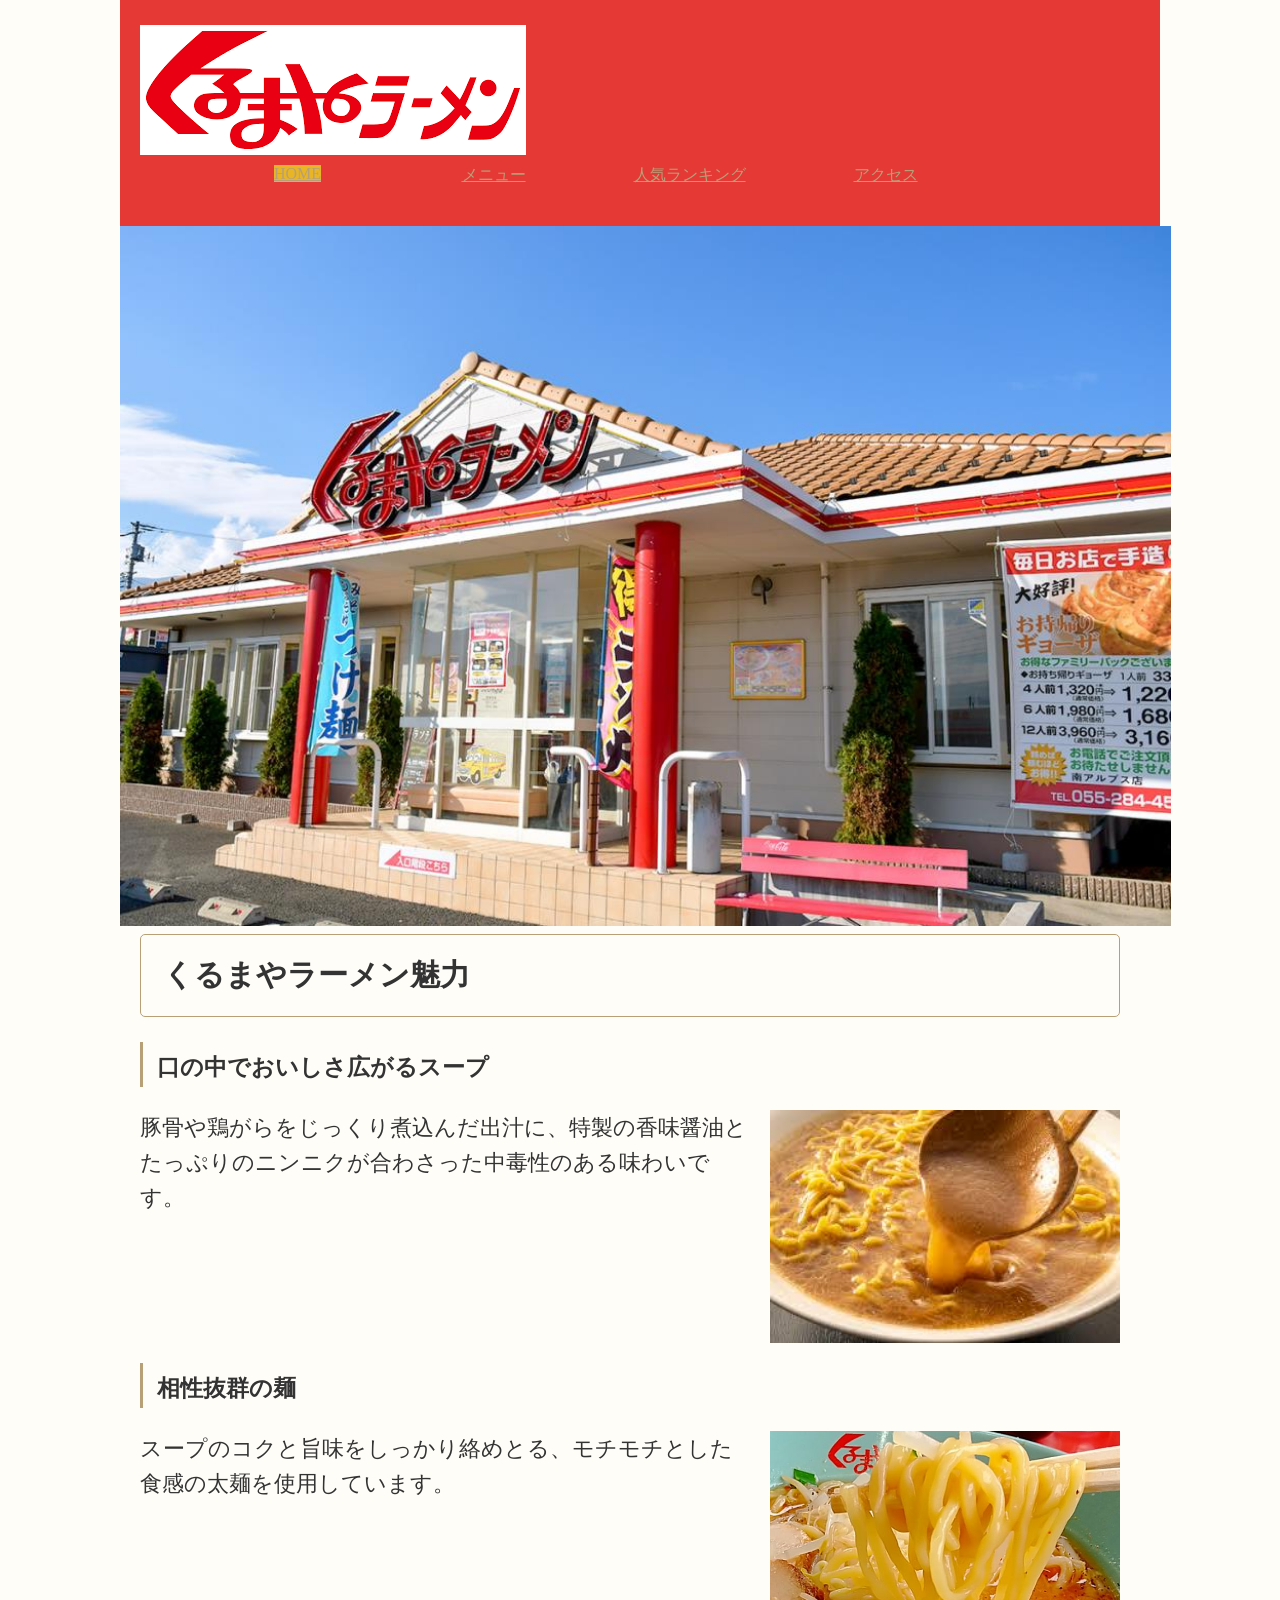
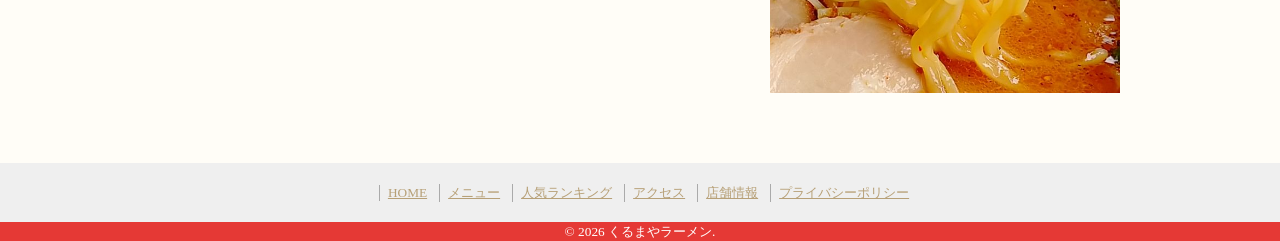
<file: index.html>
<!DOCTYPE html>
<html lang="ja">

<head>
  <meta charset="UTF-8">
  <title>くるまやラーメン</title>
  <meta name="viewport" content="width=device-width, initial-scale=1">
  <link rel="stylesheet" href="css/style.css">
</head>

<body>

  <!--ヘッダー-->
  <header>
    <h1><img src="images/e.jpg" alt="くるまやラーメン"></h1>
    <nav id="global_navi">
      <ul>
        <li class="current"><a href="index.html">HOME</a></li>
        <li><a href="course.html">メニュー</a></li>
        <li><a href="gallery.html">人気ランキング</a></li>
        <li><a href="access.html">アクセス</a></li>
        
      </ul>
    </nav>
  </header>
  

  <!--/ヘッダー-->

  <!--メインビジュアル画像-->
  <div id="main_visual">
    <p><img src="images/gourmet-kurumayaramen_minamiarupusugardenten5.jpg"alt="あなただけのアレンジメント" style="height:700px;"></p>
  </div>
  <!--/メインビジュアル画像-->

  <!--wrapper-->
  <div id="wrapper">
    <!--メイン-->
    <div id="main">
      <section id="point">
        <h2>くるまやラーメン魅力</h2>
        <section>
          <h3>口の中でおいしさ広がるスープ</h3>
          <figure>
            <img src="images/b.jpg" alt="こだわり" width="300">
            
          </figure>
          <p>豚骨や鶏がらをじっくり煮込んだ出汁に、特製の香味醤油とたっぷりのニンニクが合わさった中毒性のある味わいです。</p>
        </section>
        <div style="clear: both;"></div>
        <section>
          <h3>相性抜群の麺</h3>
          <figure>
            <img src="images/3ecac_0005165238_1.jpg" alt="こだわり2" width="300">
            
          </figure>
          <p>スープのコクと旨味をしっかり絡めとる、モチモチとした食感の太麺を使用しています。 </p>
        </section>
      </section>
      
    </div>
    <!--/メイン-->

    <!--サイド-->
   
    <!--/サイド-->
  </div>
  <!--/wrapper-->

  <!--フッター-->
  <footer>
    <div id="footer_nav">
      <ul>
        <li><a href="index.html">HOME</a></li>
        <li><a href="course.html">メニュー</a></li>
        <li><a href="gallery.html">人気ランキング</a></li>
        <li><a href="access.html">アクセス</a></li>
        <li><a href="contact.html">店舗情報</a></li>
        <li><a href="policy.html">プライバシーポリシー</a></li>
      </ul>
    </div>
    <small>&copy; 2026 くるまやラーメン.</small>
  </footer>
  <!--/フッター-->

</body>

</html>
</file>
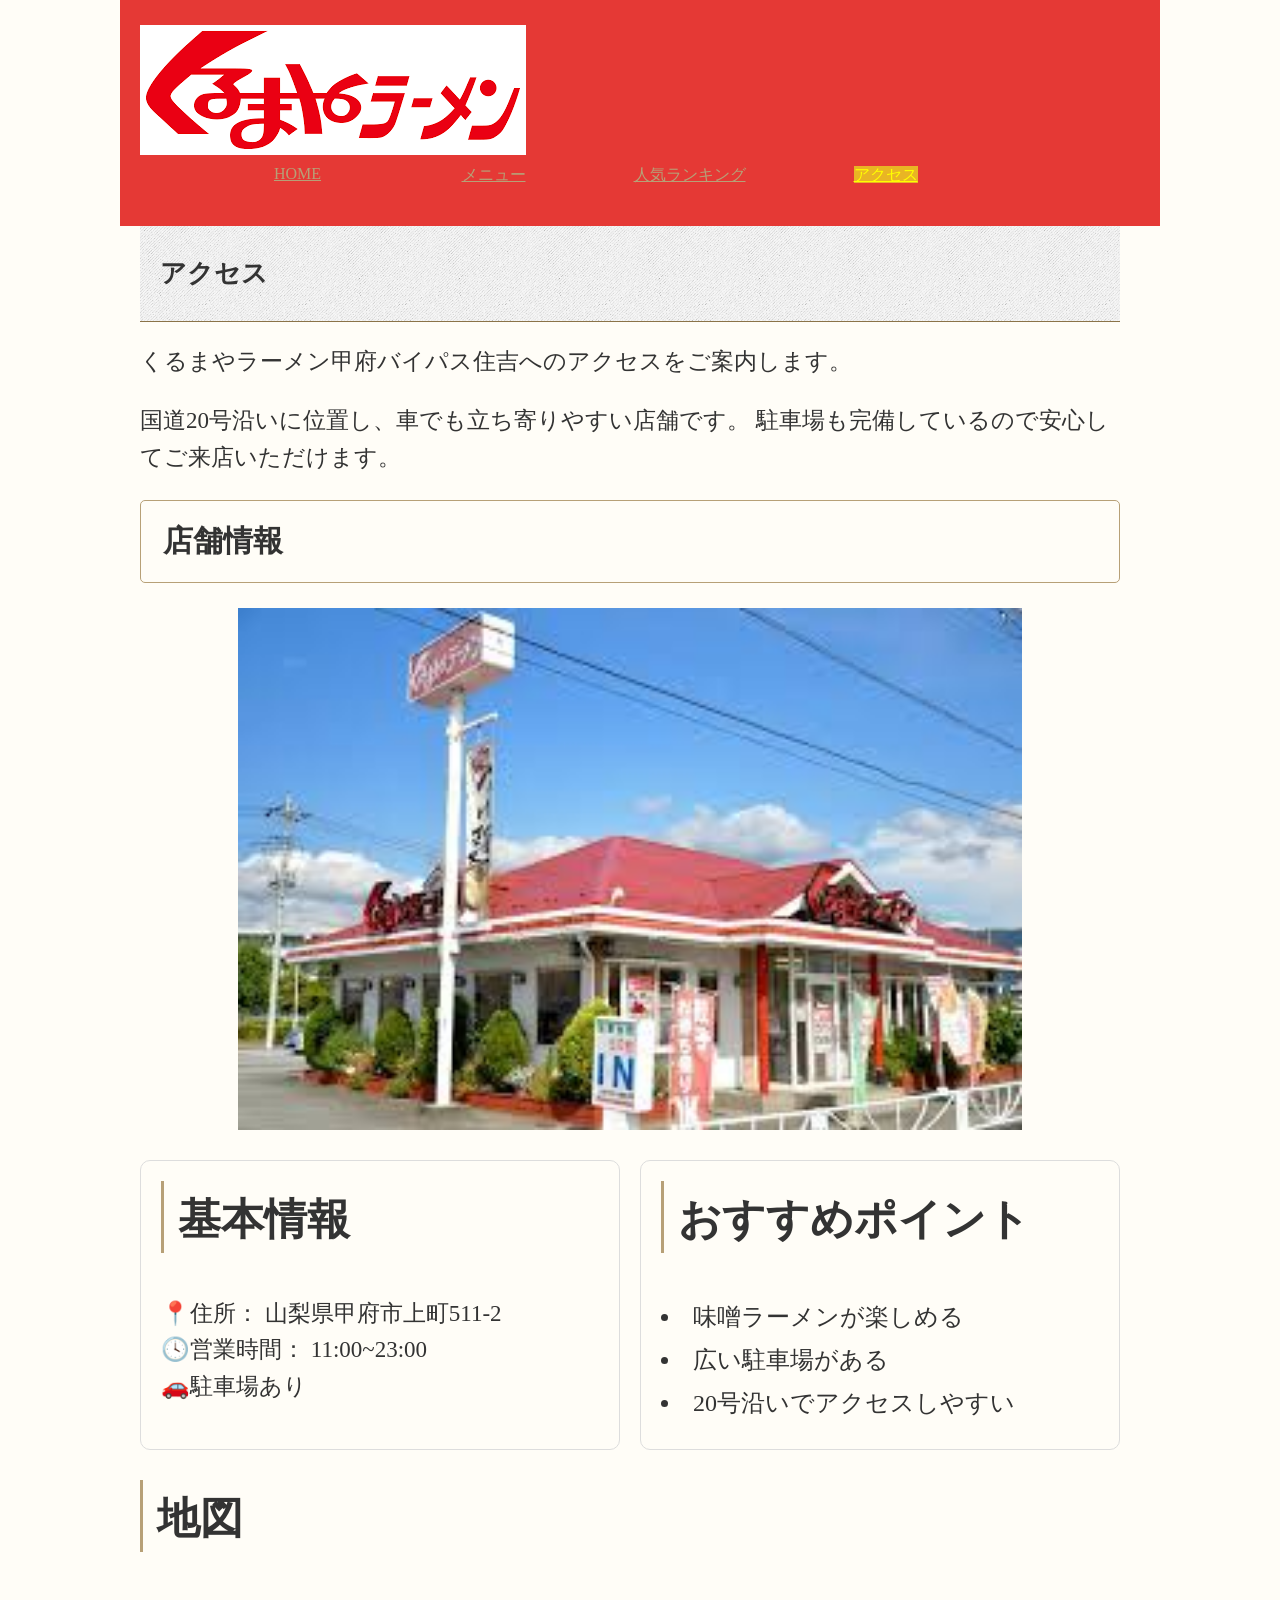
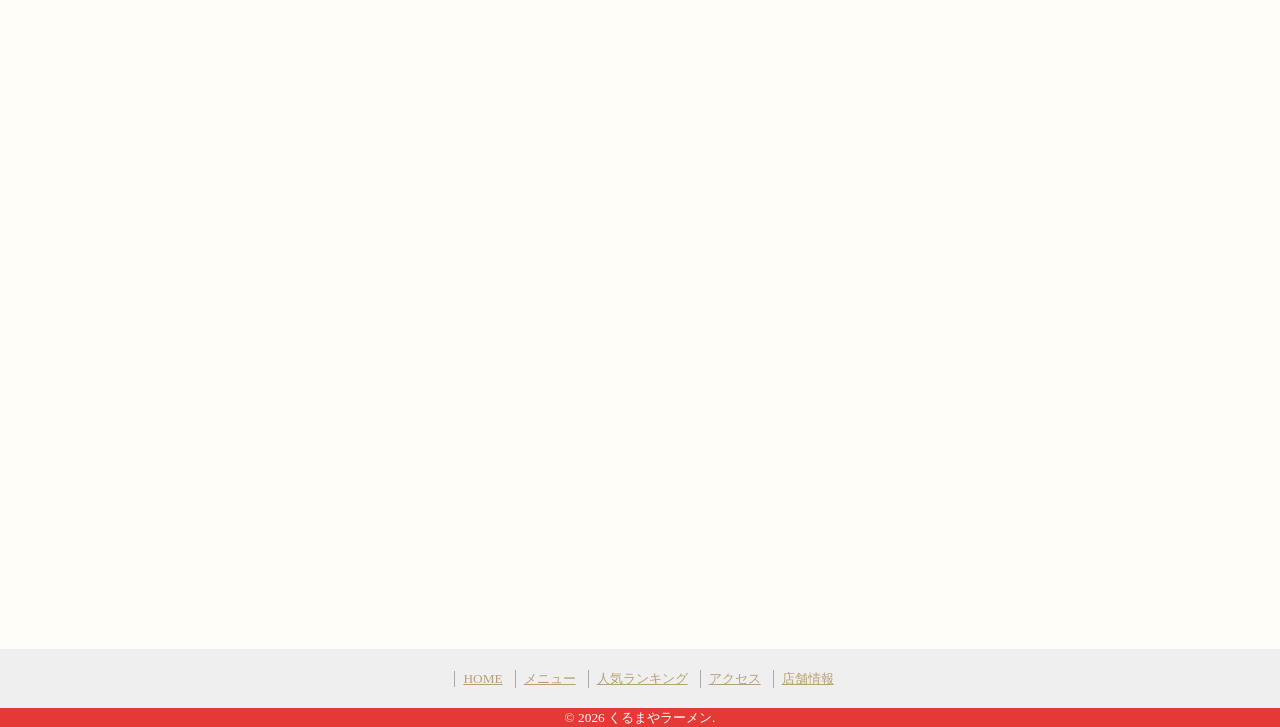
<file: access.html>
<!DOCTYPE html>
<html lang="ja">

<head>
  <meta charset="UTF-8">
  <title>くるまやラーメン </title>
  <link rel="stylesheet" href="css/style.css">
</head>

<body>

  <!--ヘッダー-->
  <header>
    <h1><img src="images/e.jpg" alt="くるまやラーメン"></h1>
    <div id="header_contact"></a></div>
    <nav id="global_navi">
      <ul>
        <li><a href="index.html">HOME</a></li>
        <li><a href="course.html">メニュー</a></li>
        <li><a href="gallery.html">人気ランキング</a></li>
        <li><a href="access.html" class="active">アクセス</a></li>
        
      </ul>
    </nav>
  </header>
  <!--/ヘッダー-->

  <!--wrapper-->
  <div id="wrapper">
    <!--メイン-->
    <div id="main">
      
      <article>
        <h1>アクセス</h1>
        <p class="lead">くるまやラーメン甲府バイパス住吉へのアクセスをご案内します。</p>
        <p>
          国道20号沿いに位置し、車でも立ち寄りやすい店舗です。
          駐車場も完備しているので安心してご来店いただけます。
        </p>
        <section>
          <h2>店舗情報</h2>
          <img src="images/m.jpg" alt="くるまやラーメン" width="500">
          <section>
            <div class="info-wrap access-section">
              <div class="info-box">
            <h3>基本情報</h3>
            <p>
              📍住所： 山梨県甲府市上町511-2<br>
              🕓営業時間： 11:00~23:00<br>
              🚗駐車場あり
              </p>
              </div>
              <div class="info-box">
              <h3>おすすめポイント</h3>
              </p>
              <p>
                <li>味噌ラーメンが楽しめる</li>
                <li>広い駐車場がある</li>
                <li>20号沿いでアクセスしやすい</li>
              </ul>
            </div>
            </div>
              </p>
            <h3>地図</h3>
            <iframe src="https://www.google.com/maps/embed?pb=!1m18!1m12!1m3!1d103728.03544200683!2d138.50751716277836!3d35.664661378505656!2m3!1f0!2f0!3f0!3m2!1i1024!2i768!4f13.1!3m3!1m2!1s0x601bfa2140e25b8b%3A0x11b50d6910b1245c!2z44GP44KL44G-44KE44Op44O844Oh44OzIOeUsuW6nOODkOOCpOODkeOCueS9j-WQieW6lw!5e0!3m2!1sja!2sjp!4v1779426565945!5m2!1sja!2sjp" width="730" height="600" style="border:0;" allowfullscreen="" loading="lazy" referrerpolicy="no-referrer-when-downgrade"></iframe>
      </article>
    </div>
    <!--メイン-->
    <!-- サイド -->
     
    <!-- /サイド -->
  </div>
  <!--/wrapper-->

  <!--フッター-->
  <footer>
    <div id="footer_nav">
      <ul>
        <li><a href="index.html">HOME</a></li>
        <li><a href="course.html">メニュー</a></li>
        <li><a href="gallery.html">人気ランキング</a></li>
        <li><a href="access.html">アクセス</a></li>
        <li><a href="policy.html">店舗情報</a></li>
      </ul>
    </div>
    <small>&copy; 2026 くるまやラーメン.</small>
  </footer>
  <!--/フッター-->

</body>

</html>
</file>
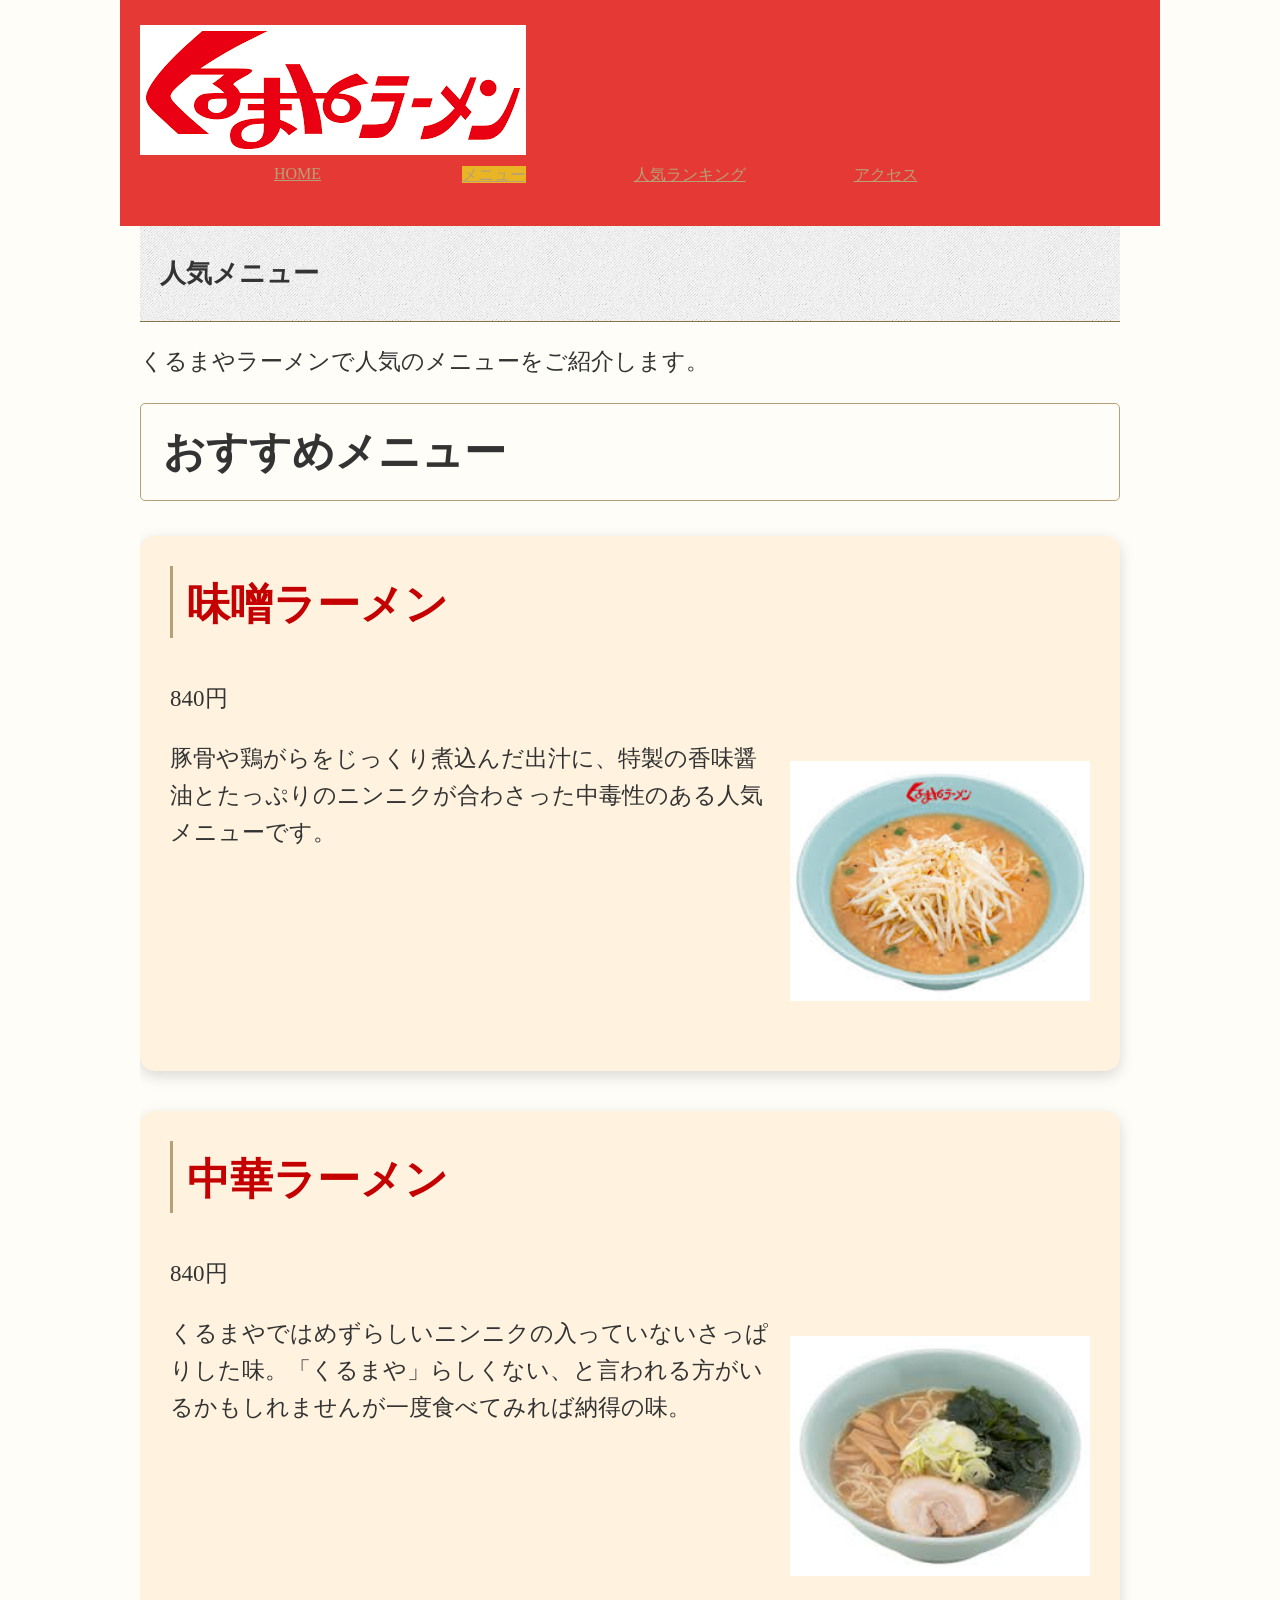
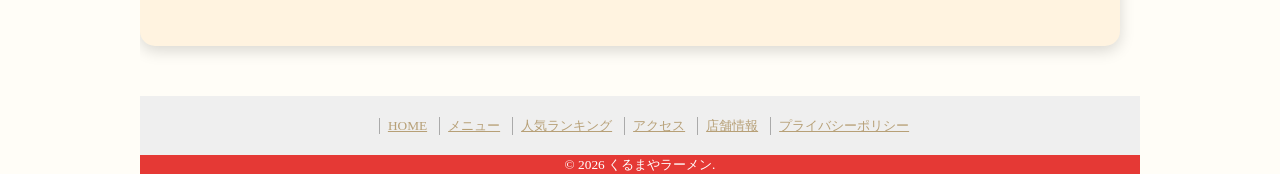
<file: course.html>
<!DOCTYPE html>
<html lang="ja">

<head>
  <meta charset="UTF-8">
  <title>くるまやラーメンメニュー</title>
  <meta name="viewport" content="width=device-width, initial-scale=1">
  <link rel="stylesheet" href="css/style.css">
</head>

<body>

  <!--ヘッダー-->
  <header>
    <h1><a href="index.html"><img src="images/e.jpg" alt="フラワーアレンジメント教室ブルーム"></a></h1>
    <div id="header_contact"><a href="contact.html"></a></div>
    <nav id="global_navi">
      <ul>
        <li><a href="index.html">HOME</a></li>
        <li class="current"><a href="course.html">メニュー</a></li>
        <li><a href="gallery.html">人気ランキング</a></li>
        <li><a href="access.html">アクセス</a></li>
      </ul>
    </nav>
  </header>
  <!--/ヘッダー-->

  <!--wrapper-->
  <div id="wrapper">
    <!--メイン-->
    <div id="main">
      
      <article id="course">
        <h1>人気メニュー</h1>
        <p class="lead">
          くるまやラーメンで人気のメニューをご紹介します。
          </p>
          <section>
            <h2>おすすめメニュー</h2>
          <section>
            <h3>味噌ラーメン</h3>
            <p class="price">840円</p>
          <figure>
            <img src="images/c.jpg">
            </figure>
            <p>
              豚骨や鶏がらをじっくり煮込んだ出汁に、特製の香味醤油とたっぷりのニンニクが合わさった中毒性のある人気メニューです。</p>
      <div style="clear:both;"></div>
            </section>
            <section>
            <h3>中華ラーメン</h3>
            <p class="price">840円</p>
      <figure>
        <img src="images/a.jpg">
      </figure>
      <p>
        くるまやではめずらしいニンニクの入っていないさっぱりした味。「くるまや」らしくない、と言われる方がいるかもしれませんが一度食べてみれば納得の味。
      </p>
      <div style="clear:both;"></div>
      </section>
      </section>
      </article>
    <!--/メイン-->

    <!--サイド-->
    
    <!--/サイド-->
  </div>
  <!--/wrapper-->

  <!--フッター-->
  <footer>
    <div id="footer_nav">
      <ul>
        <li><a href="index.html">HOME</a></li>
        <li><a href="course.html">メニュー</a></li>
        <li><a href="gallery.html">人気ランキング</a></li>
        <li><a href="access.html">アクセス</a></li>
        <li><a href="contact.html">店舗情報</a></li>
        <li><a href="policy.html">プライバシーポリシー</a></li>
      </ul>
    </div>
    <small>&copy; 2026 くるまやラーメン.</small>
  </footer>
  <!--/フッタくるまくるまやや

</body>

</html>
</file>
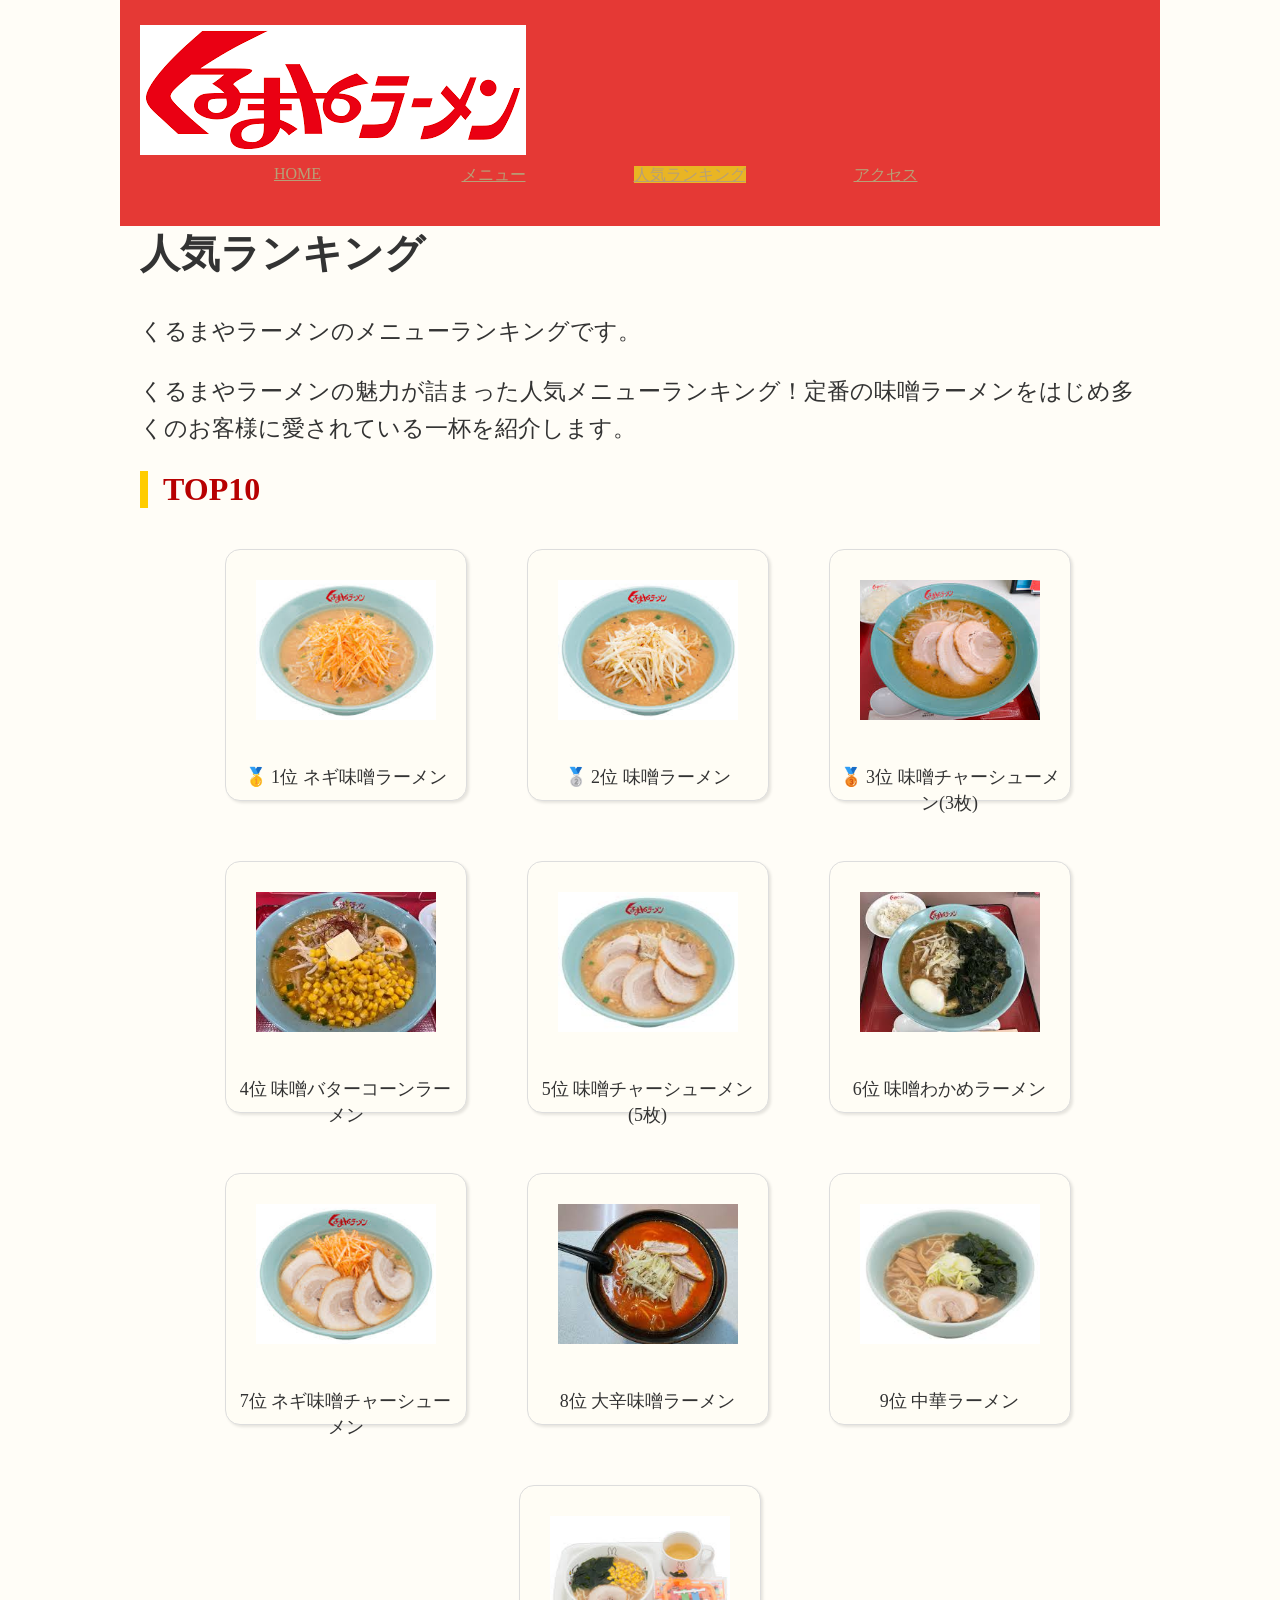
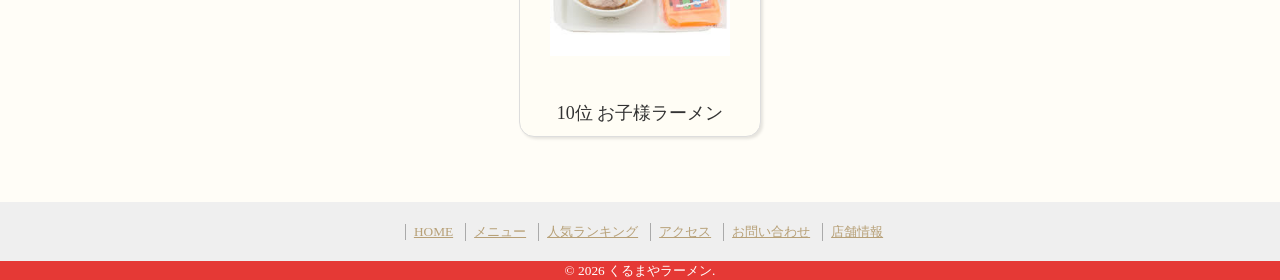
<file: gallery.html>
<!DOCTYPE html>
<html lang="ja">

<head>
  <meta charset="UTF-8">
  <title>くるまやラーメンランキング</title>
  <meta name="viewport" content="width=device-width, initial-scale=1">
  <link rel="stylesheet" href="css/style.css">
</head>

<body>

  <!--ヘッダー-->
  <header>
    <h1><a href="index.html"><img src="images/e.jpg" alt="フラワーアレンジメント教室ブルーム"></a></h1>
    <div id="header_contact"><a href="contact.html"></a></div>
    <nav id="global_navi">
      <ul>
        <li><a href="index.html">HOME</a></li>
        <li><a href="course.html">メニュー</a></li>
        <li class="current"><a href="gallery.html">人気ランキング</a></li>
        <li><a href="access.html">アクセス</a></li>
        
      </ul>
    </nav>
  </header>
  <!--/ヘッダー-->

  <!--wrapper-->
  <div id="wrapper">
    <!--メイン-->
    
      <article>
        <h1>人気ランキング</h1>
        <p class="lead">くるまやラーメンのメニューランキングです。</p>
        <p>くるまやラーメンの魅力が詰まった人気メニューランキング！定番の味噌ラーメンをはじめ多くのお客様に愛されている一杯を紹介します。</p>
        <section id="gallery">
          <h2>TOP10</h2>
          <ul class="rank-list">
            <li><img src="images/1.jpg" alt=""><br>
              🥇 1位 ネギ味噌ラーメン</li>
            <li><img src="images/2.jpg" alt=""><br>
              🥈 2位 味噌ラーメン</li>
            <li><img src="images/3.jpg" alt=""><br>
              🥉 3位 味噌チャーシューメン(3枚)</li>
            <li><img src="images/4.jpg" alt=""><br>
              4位 味噌バターコーンラーメン</li>
            <li><img src="images/5.jpg" alt=""><br>
              5位 味噌チャーシューメン(5枚)</li>
            <li><img src="images/6.jpg" alt=""><br>
              6位 味噌わかめラーメン</li>
            <li><img src="images/7.jpg" alt=""><br>
              7位 ネギ味噌チャーシューメン</li>
            <li><img src="images/8.jpg" alt=""><br>
              8位 大辛味噌ラーメン</li>
            <li><img src="images/9.jpg" alt=""><br>
              9位 中華ラーメン</li>
            <li><img src="images/10.jpg" alt=""><br>
              10位 お子様ラーメン</li>
          </ul>
        </section>
      </article>
    </div>
    <!--/メイン-->

    <!--サイド-->
    
    <!--/サイド-->
  </div>
  <!--/wrapper-->

  <!--フッター-->
  <footer>
    <div id="footer_nav">
      <ul>
        <li><a href="index.html">HOME</a></li>
        <li><a href="course.html">メニュー</a></li>
        <li><a href="gallery.html">人気ランキング</a></li>
        <li><a href="access.html">アクセス</a></li>
        <li><a href="contact.html">お問い合わせ</a></li>
        <li><a href="policy.html">店舗情報</a></li>
      </ul>
    </div>
    <small>&copy; 2026 くるまやラーメン.</small>
  </footer>
  <!--/フッター-->

</body>

</html>
</file>
<file: css/style.css>
@charset "utf-8";

body {
    margin: 0;
    padding: 0;
    background:#fffdf7;
    color: #333;
}

a { color: #b7a077;}

a img {
    transition: opacity 0.2s linear;
}

a:visited { color: #f8f2f2}

a:hover {
    color: #988564;
    font-weight: bold;
    text-decoration: none;
}

a:hover img { opacity: 0.7;}

h1, h2, h3, h4, h5, h6 { margin-top: 0; }

p {
    margin-top: 0;
    line-height: 1.6;
}

img { vertical-align: bottom; }

#main h1 {
    background-image: url(../images/header_bg.jpg);
    padding: 30px 30px 30px 20px;
    font-size: 26px;
    border-bottom: solid 1px #8b7348
}

#main h2 {
    padding: 20px 22px;
    font-size: 30px;
    border: solid 1px #b7a077;
    border-radius: 5px;
}

#main h3 {
    padding: 10px 9px 4px 14px;
    font-size: 23px;
    border-left: solid 3px #b7a077
}

#point p {
    font-size: 22px;
}

#point img {
    width: 300px;
    height: auto;
}

#news {
    margin-top: 100px;
}

/* margin : auto 左右中央揃え */
header {
    background:#e53935;
    padding: 20px;
    width: 1000px;
    margin: 0 auto;
}

header h1 {
    color:white;
    text-align:center;
    margin-bottom: 15px;
    float: left;
    margin: 5px 0 10px;
}

header #header_contact {
    float: right;
    margin: 35px 0 0;
}

#global_navi {
    width: 960px;
    clear:both;
    overflow: hidden;
    margin: 20px auto;
}

#global_navi ul {
    list-style: none;
    display:flex;
    margin:0 ;
    padding: 90;
}

#global_navi ul li {
    width: 195px;
    float: left;
    margin-right: 1px;
    text-align: center;
}

#global_navi ul li.current a {
    background-color: #e9b524;
}

#global_navi ul li a:hover {
    background-color: #e9e324;
}

#wrapper {
    width: 1000px;
    margin: 0 auto;
    overflow: hidden;
}

#main {
    width: 980px;
}

#sidebar {
    width: 220px;
    float: right;
}

#side_banner { margin-bottom: 30px;}

#side_banner h2 {
    background-color: #716961;
    color: #fff;
    padding: 7px;
    font-size: 14px;
    text-align: center;
}

#side_banner ul {
    list-style: none;
    margin: 0;
    padding: 0;
}

#side_banner ul li {
    margin-bottom:10px; 
}

#side_contact {margin-bottom:30px;}

#side_contact {
    border: 1px solid #b7a077;
    color: #7F7259;
    text-align: center;
}

#side_contact h2{
    background-color: #3c3a37;
    color: #d32f2f;
    padding: 60px 20px;
    font-size: 40px;
}

#side_contact address {
    font-weight: bold;
    font-size: 20px;
    font-style: normal;
}

#side_contact address img{
    vertical-align:middle;
    margin-right: 5px;
}

.access{
    text-align:center;
    padding:60px 20px;
}

.access img{
    width:700px;
    max-width:100%;
    border-radius:20px;
    margin-top:30px;
}

footer {
    background-color: #e53935;
    text-align: center;
    color:white;
    margin-top: 50px;
}

footer #footer_nav {
    background-color: #efefef;
    padding: 20px;
}

footer #footer_nav ul {
    list-style: none;
    margin: 0;
    padding: 0;
}

footer #footer_nav li {
    display: inline-block;
    border-left: solid 1px #aaa;
    margin-left: 8px;
    padding-left: 8px;
    font-size: smaller;
}

#main_visual {
    width: 1040px;
    height:660px;
    margin: 0 auto 48px;
}

.hero{
    background-image:url("images\gourmet-kurumayaramen_minamiarupusugardenten5.jpg");
    background-size:contain;
    background-position:center;
    height:250px;
}

#point figure {
    float: right;
    margin: 0 0 20px 20px;
}
#point figure img {
    width: 350px;
}

#course h2 {
    font-size: 42px;
}

#course h3 {
    color: #c40000;
    font-size: 32px;
}

#course p {
    font-size: 25px;
}

#course figure {
    float: right;
    margin: 0 0 20px 20px;
}

#course figure img {
    width: 300px;
}

#course section section {
    background: #fff3e0;
    padding: 30px;
    margin-bottom: 40px;
    border-radius: 15px;
    box-shadow: 0 5px 15px rgba(0,0,0,0.15)
}

#course section section:hover{
    transform: translateY(-5px);
    transition: 0.3;
}


#gallery ul {
    list-style: none;
    margin: 0;
    padding: 0;
    display:flex;
    flex-wrap:wrap;
    justify-content:center;
    gap:30px;
}

#gallery ul li {
    width: 220px;
    height: 230px;
    margin: 15px;
    padding: 10px;
    border: solid 1px #ddd;
    text-align: center;
    background: #fffdf5;
    border-radius: 15px;
    box-shadow: 2px 2px 3px rgba(0,0,0,0.1);
}

#gallery li{
    transition: 0.3s;
    font-size: 18px;
    line-height: 1.4;
}

#gallery li:hover{
    transform: translateY(-5px);
}

#gallery img {
    width: 180px;
    height: 140px;
    object-fit: cover;
    transition: 0.3s;
}

#gallery img:hover {
    transform: scale(1.05);
}

#gallery h2{
    color:#b70000;
    font-size:32px;
    border-left:8px solid #ffcc00;
    padding-left:15px;
}


nav a.active{
    color: yellow;
    background-color: #e9b524;
}

.hero{
    background-image: url(images/gourmet-kurumayaramen_minamiarupusugardenten5.jpg);
    background-size: 50% auto;
    background-position: center;
    height: 180px;
}

/* 3の倍数のアイテムに特定の設定をする処理 */
#gallery ul li:nth-child(3n) {
    margin-right: 0;
}

article h1{
    font-size: 40px;
}

article h2{
    font-size: 32px;
}

article h3{
    font-size: 43px !important;
    font-weight: bold;
}

article p{
    font-size: 23px !important;
}

article li{
    font-size: 24px;
    line-height: 1.8;
}

article img{
    display: block;
    margin: 20px auto;
    width: 80%
}

.info-wrap{
    display: flex;
    gap: 20px;
    justify-content: center;
    margin: 30px 0;
}

.info-box{
    width: 48%;
    padding: 20px;
    border: 1px solid #ddd;
    border-radius: 10px;
}

.access-page .info-box  ul li{
    list-style-position: inside;
    font-size: 18px;
    line-height: 1.8;
}

.access-section li{
    list-style-position: inside;
}
</file>
